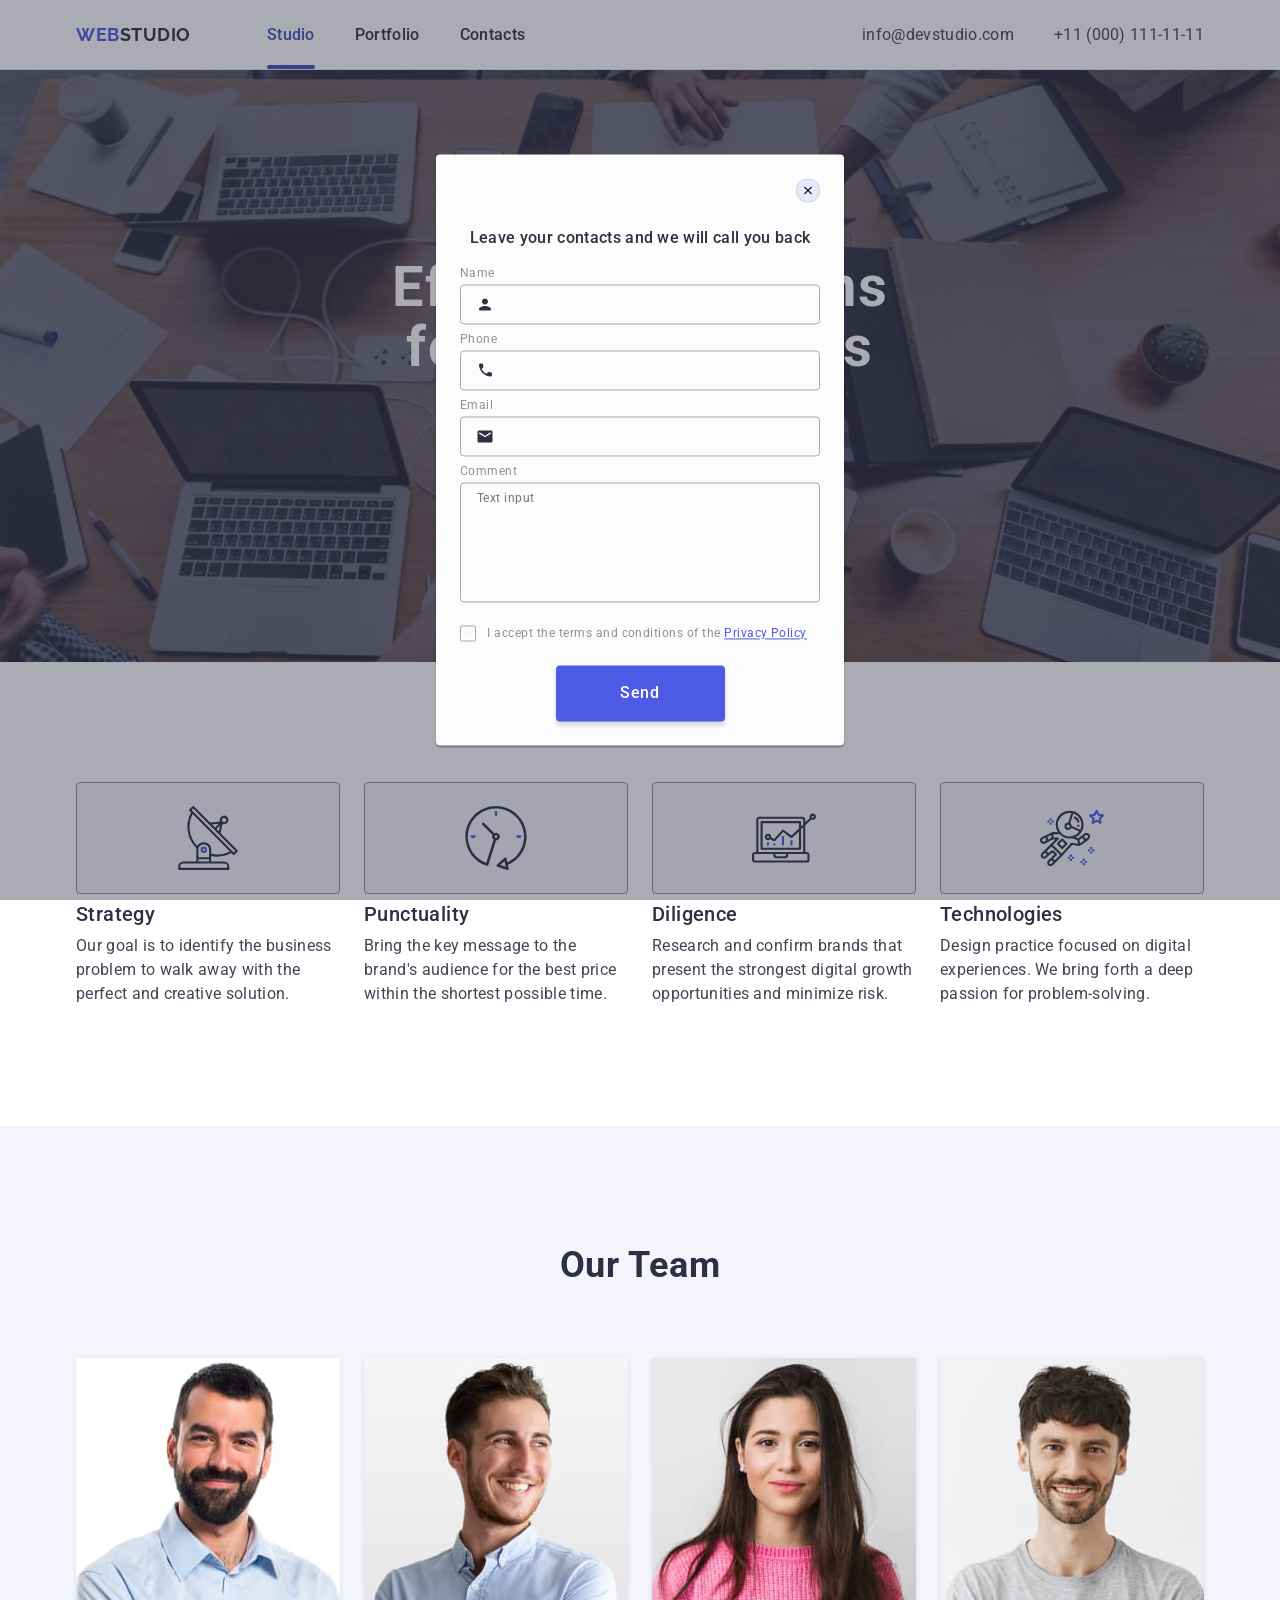
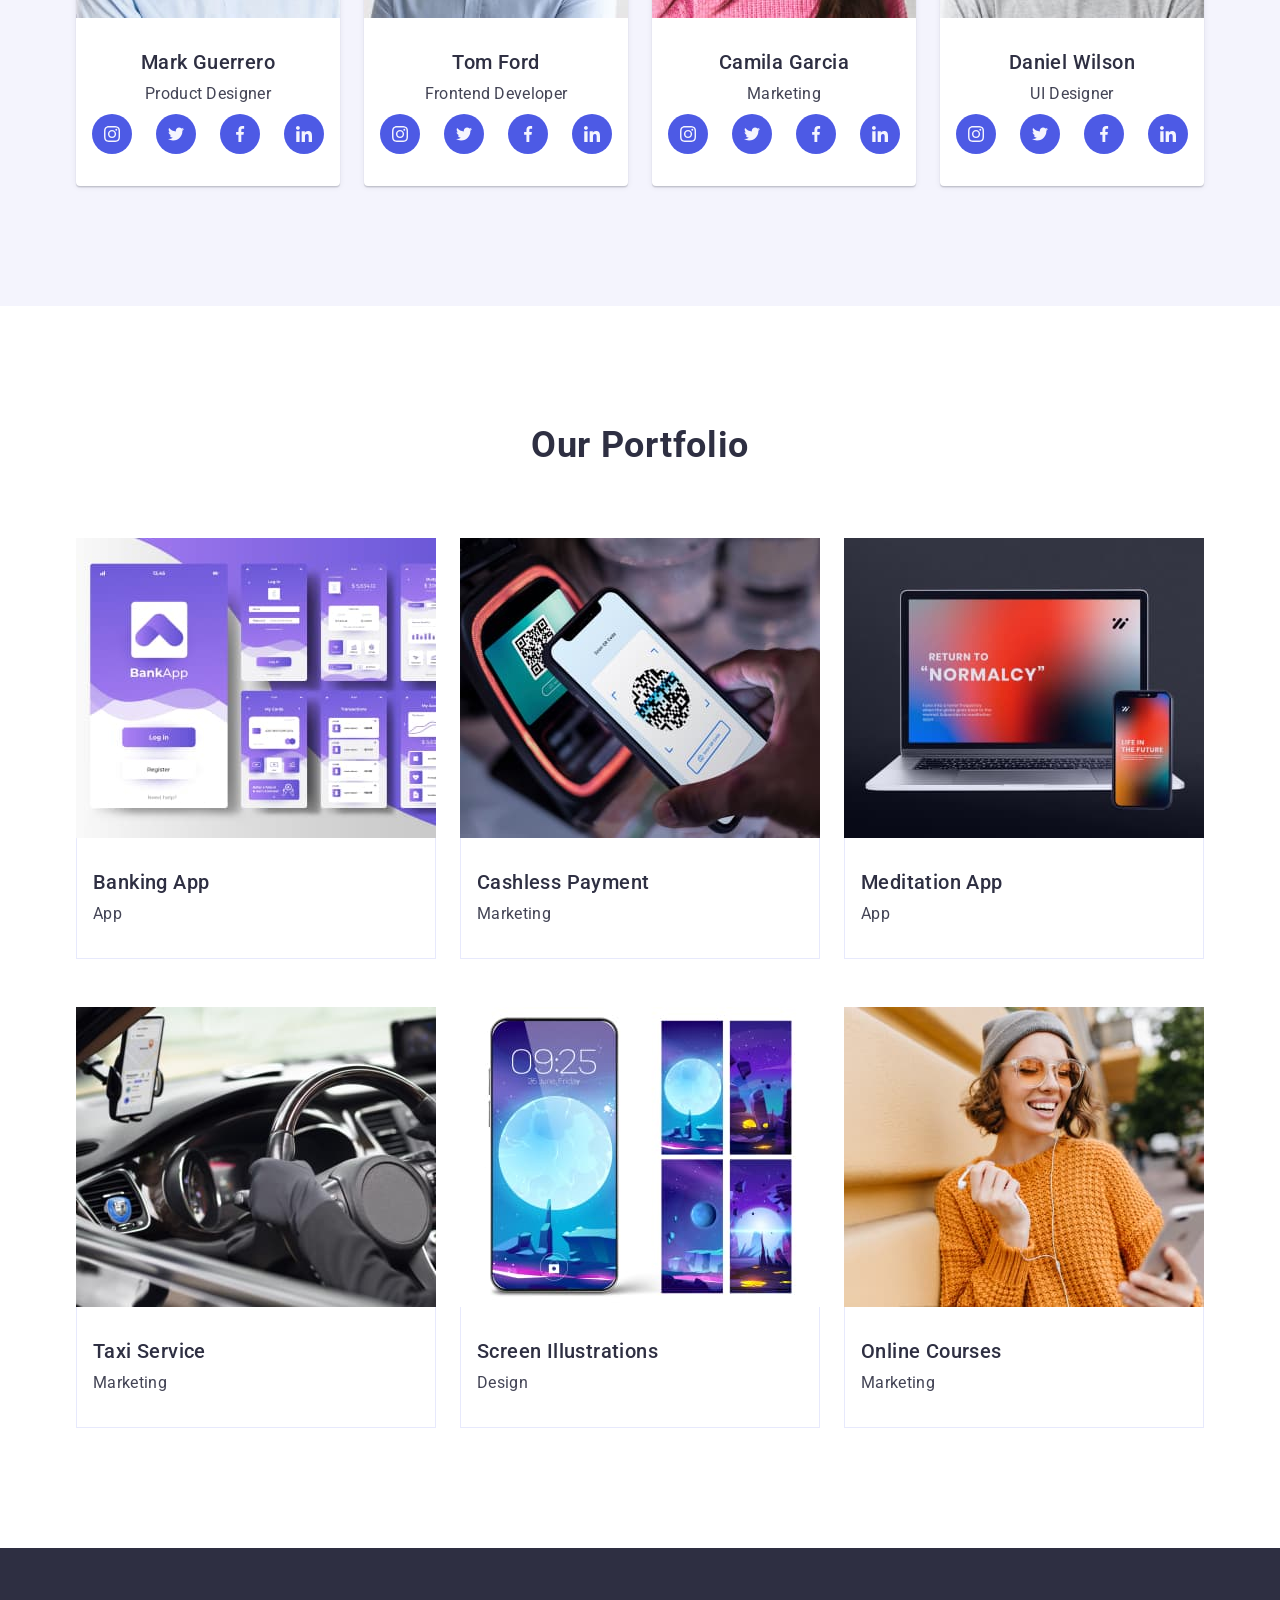
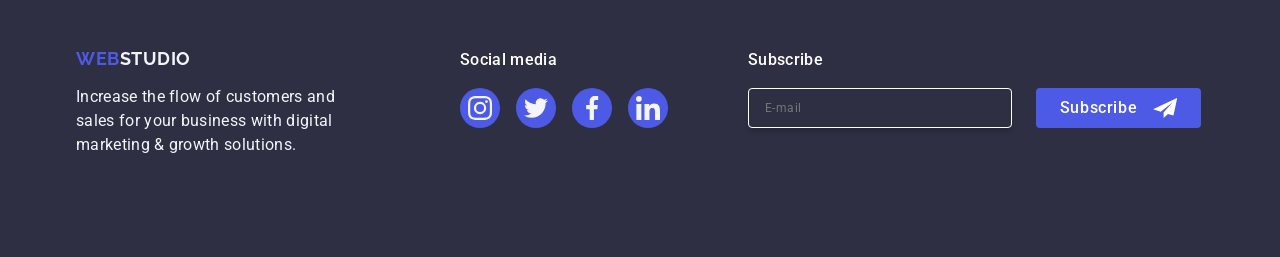
<file: index.html>
<!DOCTYPE html>
<html lang="en">

<head>
  <meta charset="UTF-8" />
  <meta name="viewport" content="width=device-width, initial-scale=1.0" />
  <title>WebStudio</title>

  <link rel="preconnect" href="https://fonts.googleapis.com" />
  <link rel="preconnect" href="https://fonts.gstatic.com" crossorigin />
  <link href="https://fonts.googleapis.com/css2?family=Raleway:wght@700&family=Roboto:wght@400;500;700&display=swap"
    rel="stylesheet" />
  <link rel="stylesheet"
    href="https://cdnjs.cloudflare.com/ajax/libs/modern-normalize/2.0.0/modern-normalize.min.css" />
  <link rel="stylesheet" href="./css/styles.css" />
</head>

<body>
  <header class="page-header">
    <!-- NAVIGATION -->
    <div class="container nav-positioning">
      <nav class="nav">
        <a href="/" class="nav-logo logo">WEB<span class="logo-studio">STUDIO</span></a>
        <ul class="nav-list">
          <li class="nav-item">
            <a class="nav-link current" href="">Studio</a>
          </li>
          <li class="nav-item"><a class="nav-link" href="">Portfolio</a></li>
          <li class="nav-item"><a class="nav-link" href="">Contacts</a></li>
        </ul>
      </nav>

      <address class="header-address">
        <ul class="auth-list">
          <li class="auth-item">
            <a class="auth-link" href="mailto:info@devstudio.com">info@devstudio.com</a>
          </li>
          <li class="auth-item">
            <a class="auth-link" href="tel:+110001111111">+11 (000) 111-11-11</a>
          </li>
        </ul>
      </address>
    </div>
  </header>

  <main>
    <!-- HERO -->

    <section class="section hero">
      <div class="container">
        <h1 class="title hero">Effective Solutions for Your Business</h1>
        <button class="hero-button button" type="button">
          Order Service
        </button>
      </div>
    </section>

    <!-- Features -->

    <section class="section features">
      <div class="container">
        <h2 class="features title visually-hidden">Features</h2>
        <ul class="features-list">
          <li class="features-item">
            <div class="features-icon">
              <svg class="icon-antenna" width="64" height="64">
                <use href="./images/icons.svg#icon-antenna-1"></use>
              </svg>
            </div>
            <h3 class="features aftertitle">Strategy</h3>
            <p class="features-text">
              Our goal is to identify the business problem to walk away with
              the perfect and creative solution.
            </p>
          </li>
          <li class="features-item">
            <div class="features-icon">
              <svg class="icon-antenna" width="64" height="64">
                <use href="./images/icons.svg#icon-clock-2"></use>
              </svg>
            </div>
            <h3 class="features aftertitle">Punctuality</h3>
            <p class="features-text">
              Bring the key message to the brand's audience for the best price
              within the shortest possible time.
            </p>
          </li>
          <li class="features-item">
            <div class="features-icon">
              <svg class="icon-antenna" width="64" height="64">
                <use href="./images/icons.svg#icon-diagram-3"></use>
              </svg>
            </div>
            <h3 class="features aftertitle">Diligence</h3>
            <p class="features-text">
              Research and confirm brands that present the strongest digital
              growth opportunities and minimize risk.
            </p>
          </li>
          <li class="features-item">
            <div class="features-icon">
              <svg class="icon-antenna" width="64" height="64">
                <use href="./images/icons.svg#icon-astronaut-4"></use>
              </svg>
            </div>
            <h3 class="features aftertitle">Technologies</h3>
            <p class="features-text">
              Design practice focused on digital experiences. We bring forth a
              deep passion for problem-solving.
            </p>
          </li>
        </ul>
      </div>
    </section>

    <!-- OUR TEAM -->

    <section class="section team">
      <div class="container">
        <h2 class="team title">Our Team</h2>
        <ul class="team-list">
          <li class="team-item">
            <img src="./images/team1.jpg" width="264" alt="Mark Guerrero" />

            <div class="team-item-text">
              <h3 class="team aftertitle">Mark Guerrero</h3>
              <p class="team-text">Product Designer</p>

              <ul class="team-social-list">
                <li class="team-social-item">
                  <a href="" class="team-social-link"><svg class="team-social-icon" width="16" height="16">
                      <use href="./images/icons.svg#icon-team-instagram-1"></use>
                    </svg></a>
                </li>
                <li class="team-social-item">
                  <a href="" class="team-social-link">
                    <svg class="team-social-icon" width="16" height="16">
                      <use href="./images/icons.svg#icon-team-twitter-2"></use>
                    </svg></a>
                </li>
                <li class="team-social-item">
                  <a href="" class="team-social-link"><svg class="team-social-icon" width="16" height="16">
                      <use href="./images/icons.svg#icon-team-facebook-3"></use>
                    </svg></a>
                </li>
                <li class="team-social-item">
                  <a href="" class="team-social-link"><svg class="team-social-icon" width="16" height="16">
                      <use href="./images/icons.svg#icon-team-linkedin-4"></use>
                    </svg></a>
                </li>
              </ul>
            </div>
          </li>
          <li class="team-item">
            <img src="./images/team2.jpg" width="264" alt="Tom Ford" />

            <div class="team-item-text">
              <h3 class="team aftertitle">Tom Ford</h3>
              <p class="team-text">Frontend Developer</p>
              <ul class="team-social-list">
                <li class="team-social-item">
                  <a href="" class="team-social-link"><svg class="team-social-icon" width="16" height="16">
                      <use href="./images/icons.svg#icon-team-instagram-1"></use>
                    </svg></a>
                </li>
                <li class="team-social-item">
                  <a href="" class="team-social-link">
                    <svg class="team-social-icon" width="16" height="16">
                      <use href="./images/icons.svg#icon-team-twitter-2"></use>
                    </svg></a>
                </li>
                <li class="team-social-item">
                  <a href="" class="team-social-link"><svg class="team-social-icon" width="16" height="16">
                      <use href="./images/icons.svg#icon-team-facebook-3"></use>
                    </svg></a>
                </li>
                <li class="team-social-item">
                  <a href="" class="team-social-link"><svg class="team-social-icon" width="16" height="16">
                      <use href="./images/icons.svg#icon-team-linkedin-4"></use>
                    </svg></a>
                </li>
              </ul>
            </div>
          </li>
          <li class="team-item">
            <img src="./images/team3.jpg" width="264" alt="Camila Garcia" />

            <div class="team-item-text">
              <h3 class="team aftertitle">Camila Garcia</h3>
              <p class="team-text">Marketing</p>
              <ul class="team-social-list">
                <li class="team-social-item">
                  <a href="" class="team-social-link"><svg class="team-social-icon" width="16" height="16">
                      <use href="./images/icons.svg#icon-team-instagram-1"></use>
                    </svg></a>
                </li>
                <li class="team-social-item">
                  <a href="" class="team-social-link">
                    <svg class="team-social-icon" width="16" height="16">
                      <use href="./images/icons.svg#icon-team-twitter-2"></use>
                    </svg></a>
                </li>
                <li class="team-social-item">
                  <a href="" class="team-social-link"><svg class="team-social-icon" width="16" height="16">
                      <use href="./images/icons.svg#icon-team-facebook-3"></use>
                    </svg></a>
                </li>
                <li class="team-social-item">
                  <a href="" class="team-social-link"><svg class="team-social-icon" width="16" height="16">
                      <use href="./images/icons.svg#icon-team-linkedin-4"></use>
                    </svg></a>
                </li>
              </ul>
            </div>
          </li>
          <li class="team-item">
            <img src="./images/team4.jpg" width="264" alt="Daniel Wilson" />
            <div class="team-item-text">
              <h3 class="team aftertitle">Daniel Wilson</h3>
              <p class="team-text">UI Designer</p>

              <ul class="team-social-list">
                <li class="team-social-item">
                  <a href="" class="team-social-link"><svg class="team-social-icon" width="16" height="16">
                      <use href="./images/icons.svg#icon-team-instagram-1"></use>
                    </svg></a>
                </li>
                <li class="team-social-item">
                  <a href="" class="team-social-link">
                    <svg class="team-social-icon" width="16" height="16">
                      <use href="./images/icons.svg#icon-team-twitter-2"></use>
                    </svg></a>
                </li>
                <li class="team-social-item">
                  <a href="" class="team-social-link"><svg class="team-social-icon" width="16" height="16">
                      <use href="./images/icons.svg#icon-team-facebook-3"></use>
                    </svg></a>
                </li>
                <li class="team-social-item">
                  <a href="" class="team-social-link"><svg class="team-social-icon" width="16" height="16">
                      <use href="./images/icons.svg#icon-team-linkedin-4"></use>
                    </svg></a>
                </li>
              </ul>
            </div>
          </li>
        </ul>
      </div>
    </section>

    <!-- PORTFOLIO -->

    <section class="section portfolio">
      <div class="container">

        <h2 class="portfolio title">Our Portfolio</h2>

        <ul class="portfolio-list">

          <li class="portfolio-item">
            <div class="portfolio-image">
              <img src="./images/portfolio-1.jpg" width="360" alt="Bank App" />
              <p class="portfolio-overlay">
                14 Stylish and User-Friendly App Design Concepts · Task
                Manager App · Calorie Tracker App · Exotic Fruit Ecommerce App
                · Cloud Storage App
              </p>
            </div>
            <div class="portfolio-item-text">
              <h3 class="portfolio aftertitle">Banking App</h3>
              <p class="portfolio-text">App</p>
            </div>
          </li>

          <li class="portfolio-item">
            <div class="portfolio-image">
              <img src="./images/portfolio-2.jpg" width="360" alt="Cashless Payment" />
              <p class="portfolio-overlay">
                14 Stylish and User-Friendly App Design Concepts · Task
                Manager App · Calorie Tracker App · Exotic Fruit Ecommerce App
                · Cloud Storage App
              </p>
            </div>
            <div class="portfolio-item-text">
              <h3 class="portfolio aftertitle">Cashless Payment</h3>
              <p class="portfolio-text">Marketing</p>
            </div>
          </li>

          <li class="portfolio-item">
            <div class="portfolio-image">
              <img src="./images/portfolio-3.jpg" width="360" alt="Meditation App" />
              <p class="portfolio-overlay">
                14 Stylish and User-Friendly App Design Concepts · Task
                Manager App · Calorie Tracker App · Exotic Fruit Ecommerce App
                · Cloud Storage App
              </p>
            </div>
            <div class="portfolio-item-text">
              <h3 class="portfolio aftertitle">Meditation App</h3>
              <p class="portfolio-text">App</p>
            </div>
          </li>

          <li class="portfolio-item">
            <div class="portfolio-image">
              <img src="./images/portfolio-4.jpg" width="360" alt="Taxi service" />
              <p class="portfolio-overlay">
                14 Stylish and User-Friendly App Design Concepts · Task
                Manager App · Calorie Tracker App · Exotic Fruit Ecommerce App
                · Cloud Storage App
              </p>
            </div>
            <div class="portfolio-item-text">
              <h3 class="portfolio aftertitle">Taxi Service</h3>
              <p class="portfolio-text">Marketing</p>
            </div>
          </li>

          <li class="portfolio-item">
            <div class="portfolio-image">
              <img src="./images/portfolio-5.jpg" width="360" alt="Screen Illustrations" />
              <p class="portfolio-overlay">
                14 Stylish and User-Friendly App Design Concepts · Task
                Manager App · Calorie Tracker App · Exotic Fruit Ecommerce App
                · Cloud Storage App
              </p>
            </div>
            <div class="portfolio-item-text">
              <h3 class="portfolio aftertitle">Screen Illustrations</h3>
              <p class="portfolio-text">Design</p>
            </div>
          </li>

          <li class="portfolio-item">
            <div class="portfolio-image">
              <img src="./images/portfolio-6.jpg" width="360" alt="Online Courses" />
              <p class="portfolio-overlay">
                14 Stylish and User-Friendly App Design Concepts · Task
                Manager App · Calorie Tracker App · Exotic Fruit Ecommerce App
                · Cloud Storage App
              </p>
            </div>
            <div class="portfolio-item-text">
              <h3 class="portfolio aftertitle">Online Courses</h3>
              <p class="portfolio-text">Marketing</p>
            </div>
          </li>
        </ul>
      </div>
    </section>
  </main>

  <!-- FOOTER -->

  <footer class="footer">
    <div class="container footer-flex">

     
        <div class="footer-first-column">
          <a href="/" class="logo-footer logo">WEB<span class="logo-studio-footer">STUDIO</span></a>
          <p class="footer-text">
            Increase the flow of customers and sales for your business with
            digital marketing & growth solutions.
          </p>
        </div>

        <div class="footer-social">
          <p class="footer-social-title">Social media</p>
          <ul class="footer-social-list">
            <li class="footer-social-item">
              <a href="" class="footer-social-link"><svg class="footer-social-icon" width="24" height="24">
                  <use href="./images/icons.svg#icon-footer-instagram-1"></use>
                </svg></a>
            </li>
            <li class="footer-social-item">
              <a href="" class="footer-social-link"><svg class="footer-social-icon" width="24" height="24">
                  <use href="./images/icons.svg#icon-footer-twitter-2"></use>
                </svg></a>
            </li>
            <li class="footer-social-item">
              <a href="" class="footer-social-link"><svg class="footer-social-icon" width="24" height="24">
                  <use href="./images/icons.svg#icon-footer-facebook-3"></use>
                </svg></a>
            </li>
            <li class="footer-social-item">
              <a href="" class="footer-social-link"><svg class="footer-social-icon" width="24" height="24">
                  <use href="./images/icons.svg#icon-footer-linkedin-4"></use>
                </svg></a>
            </li>
          </ul>
        </div>
        
        <div class=footer-form-column>
            <p class="footer-form-title">Subscribe</p>
            <form class="footer-form" name="footer-form">
              <label class="footer-label">
                <input class="footer-input" type="email" name="email" placeholder="E-mail">
              </label>
              <button class="footer-button" type="submit">
                Subscribe
                <svg class="footer-send" width="24" height="24">
                  <use href="./images/icons.svg#icon-send-footer"></use>
                </svg>
              </button>
            </form>
        </div>
      

    </div> 
  </footer>


  <div class="modal-overlay is-open">
    <div class="modal">

      <button class="button-close button" type="button">
        <svg class="button-close-icon" width="8" height="8">
          <use href="./images/icons.svg#icon-close-black-18dp"></use>
        </svg></button>

      <p class="form-title">
        Leave your contacts and we will call you back
      </p>
      <form class="form">

        <div class="form-modal-box">
          <label class="form-label" for="user-name">Name</label>
          <div class="form-modal-input">

            <input class="form-input" type="text" name="user-name" id="user-name">
            <svg class="form-input-icon" width="18" height="24">
              <use href="./images/icons.svg#icon-person-black-18dp"></use>
            </svg>
          </div>
        </div>

        <div class="form-modal-box">
          <label class="form-label" for="user-phone">Phone </label>
          <div class="form-modal-input">
            <input class="form-input" type="tel" name="user-phone" id="user-phone">
            <svg class="form-input-icon" width="18" height="24">
              <use href="./images/icons.svg#icon-phone-black-18dp"></use>
            </svg>

          </div>
        </div>
        <div class="form-modal-box">
          <label class="form-label" for="user-email">Email </label>
          <div class="form-modal-input">
            <input class="form-input" type="email" name="user-mail" id="user-email">
            <svg class="form-input-icon" width="18" height="24">
              <use href="./images/icons.svg#icon-email-black-18dp"></use>
            </svg>

          </div>
        </div>
        <div class="form-modal-box text-area">
          <label class="form-label" for="user-comment">Comment </label>
          <textarea class="form-textarea" name="user-comment" id="user-comment"
            placeholder="Text input"></textarea>
        </div>
        <div class="form-checkbox-box">
          <input class="form-input-checkbox visually-hidden" type="checkbox" name="user-privacy" value="true"
            id="user-privacy">
          <label class="form-label checkbox" for="user-privacy">
            <span class="checkbox-icon"><svg width="10" height="8">
                <use href="./images/icons.svg#icon-Vector-check"></use>
              </svg>
            </span>
            I accept the terms and conditions of the <a class="checkbox-link" href="">Privacy Policy</a>
          </label>

        </div>
        <button class="button-submit button" type="submit">Send</button>

      </form>
    </div>
  </div>

</body>

</html>
</file>
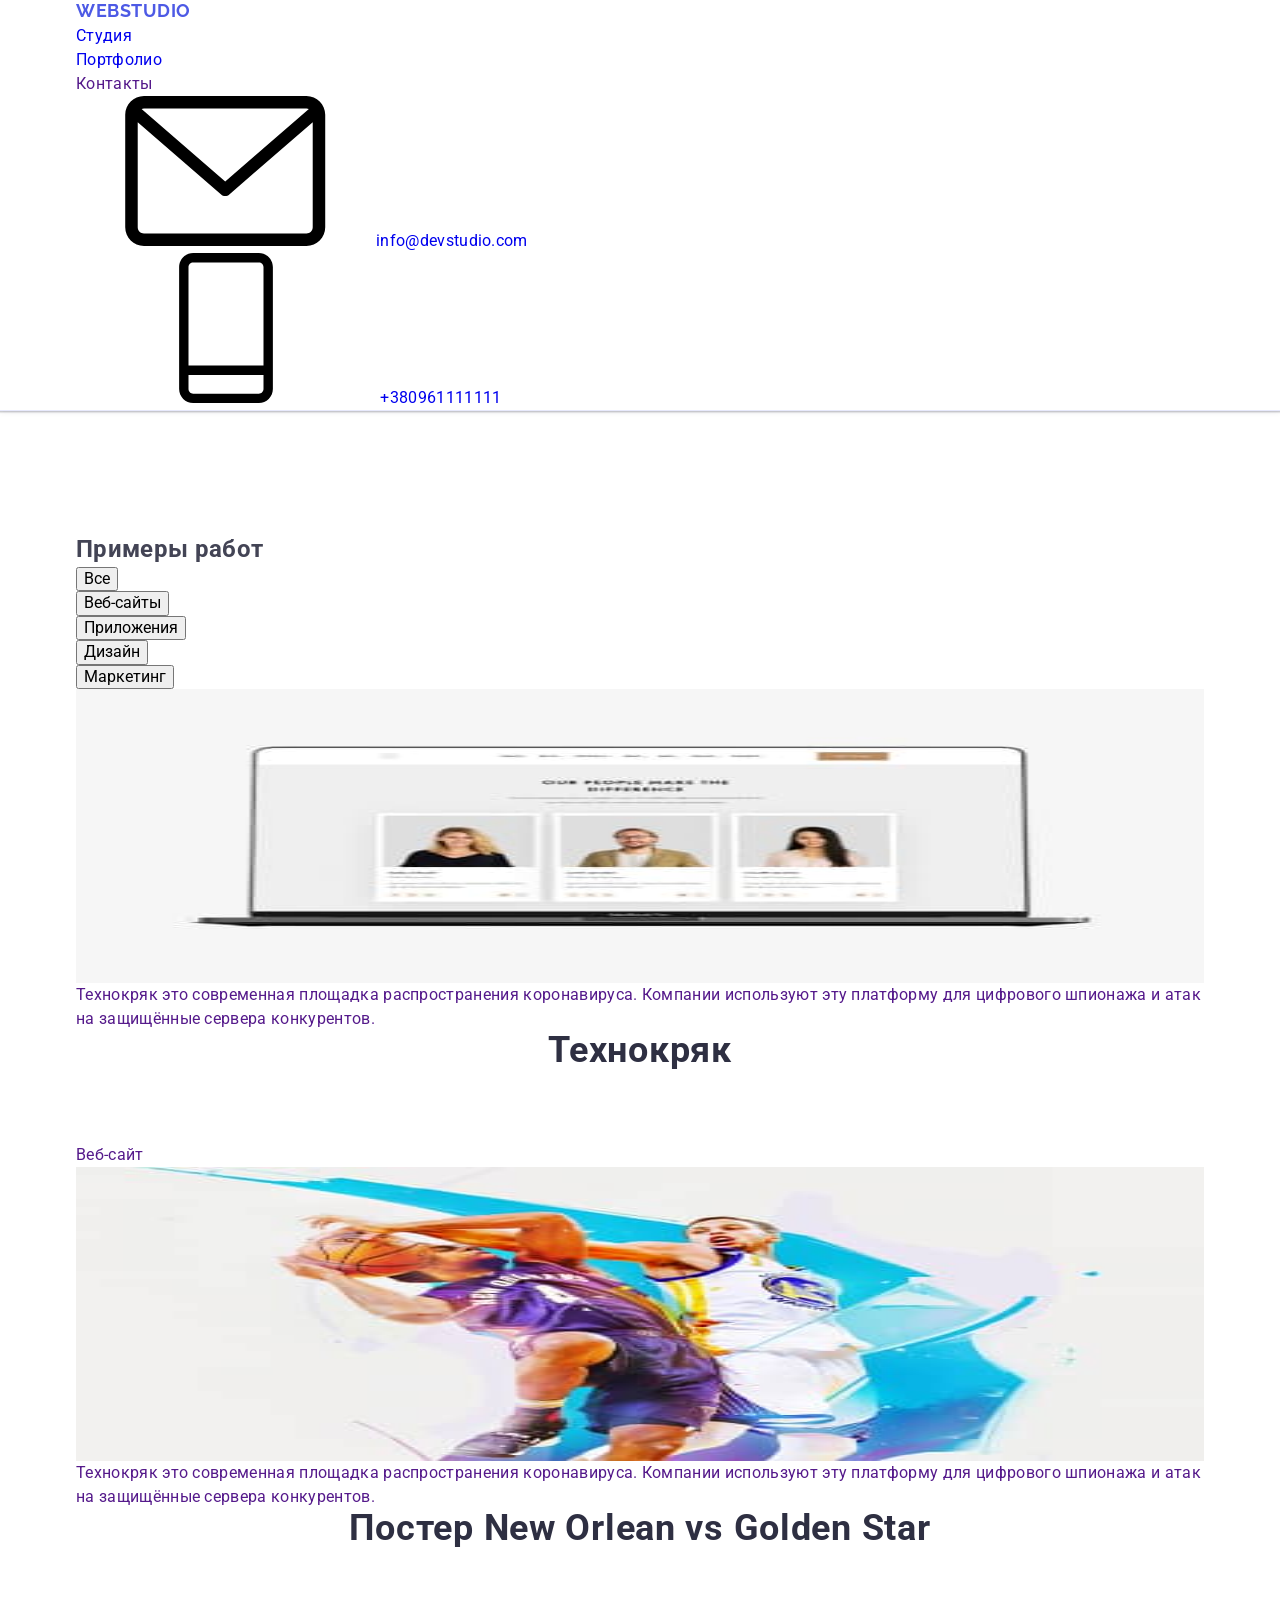
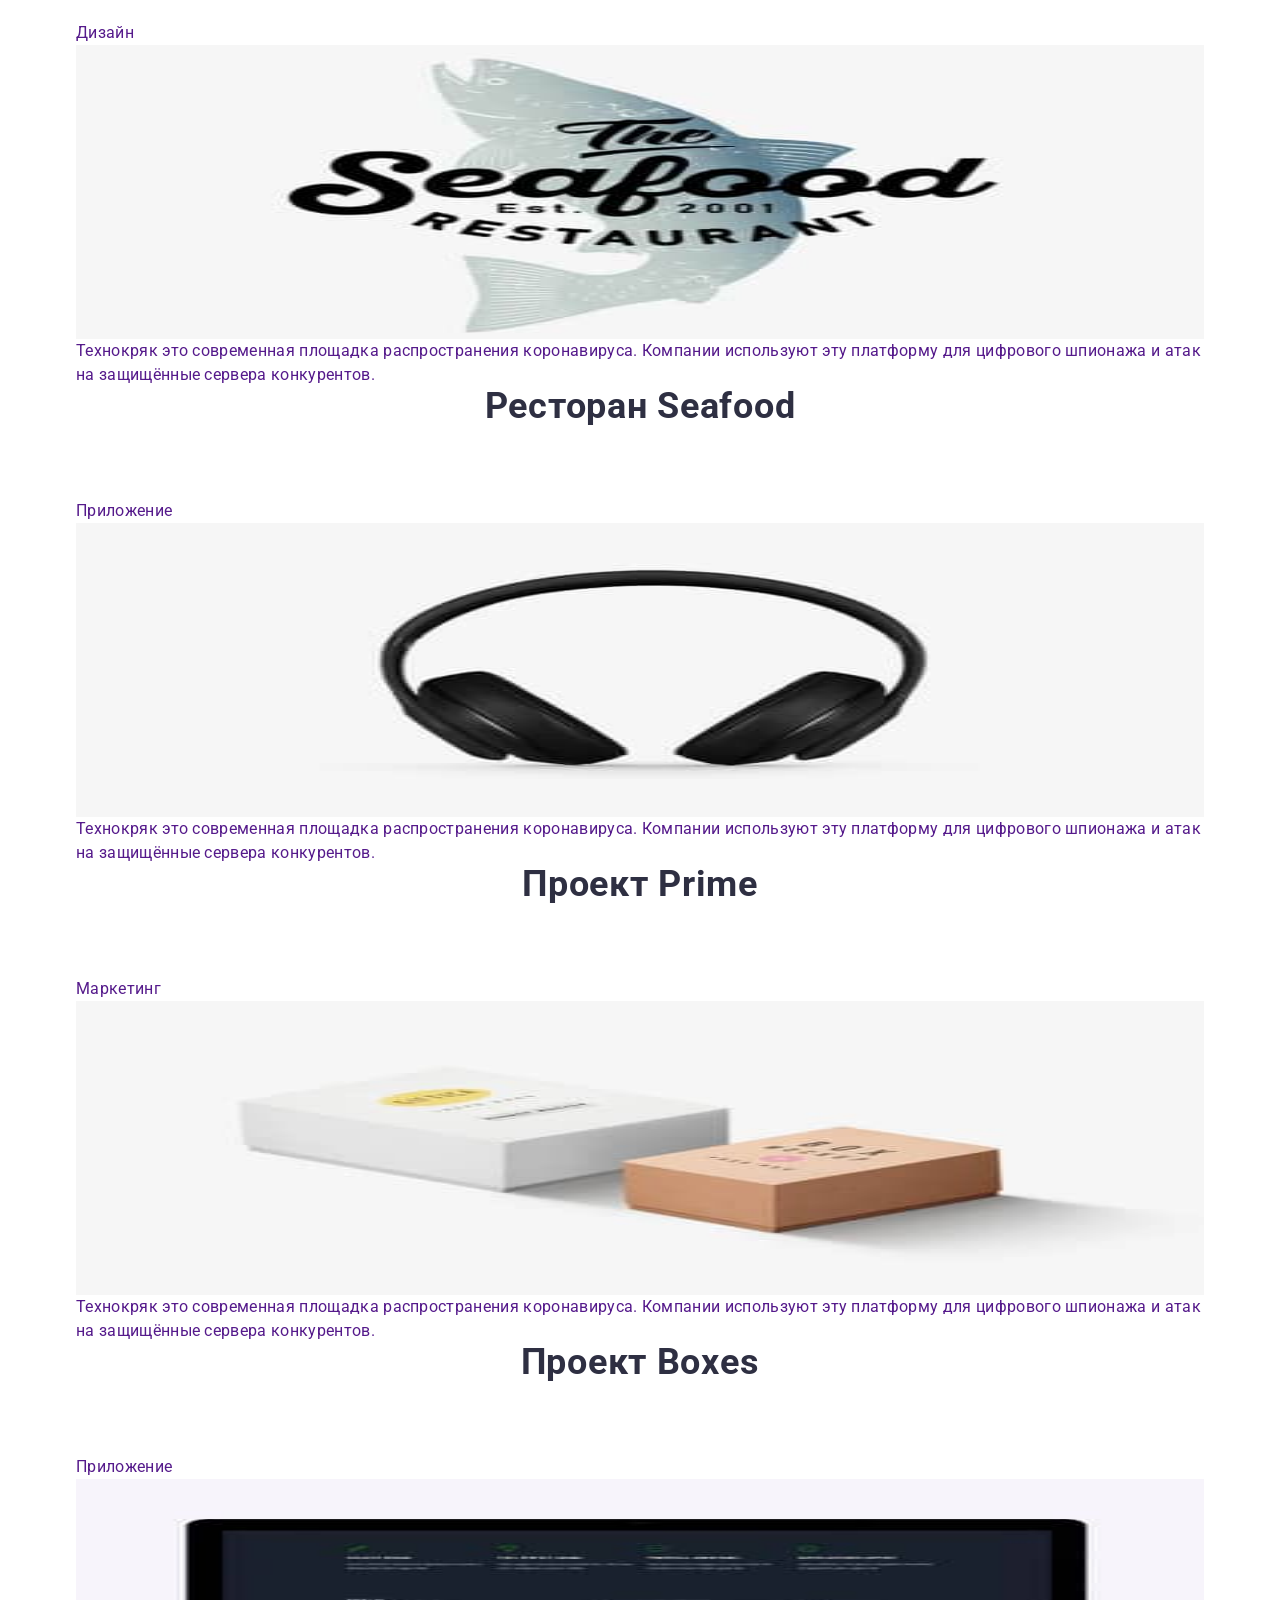
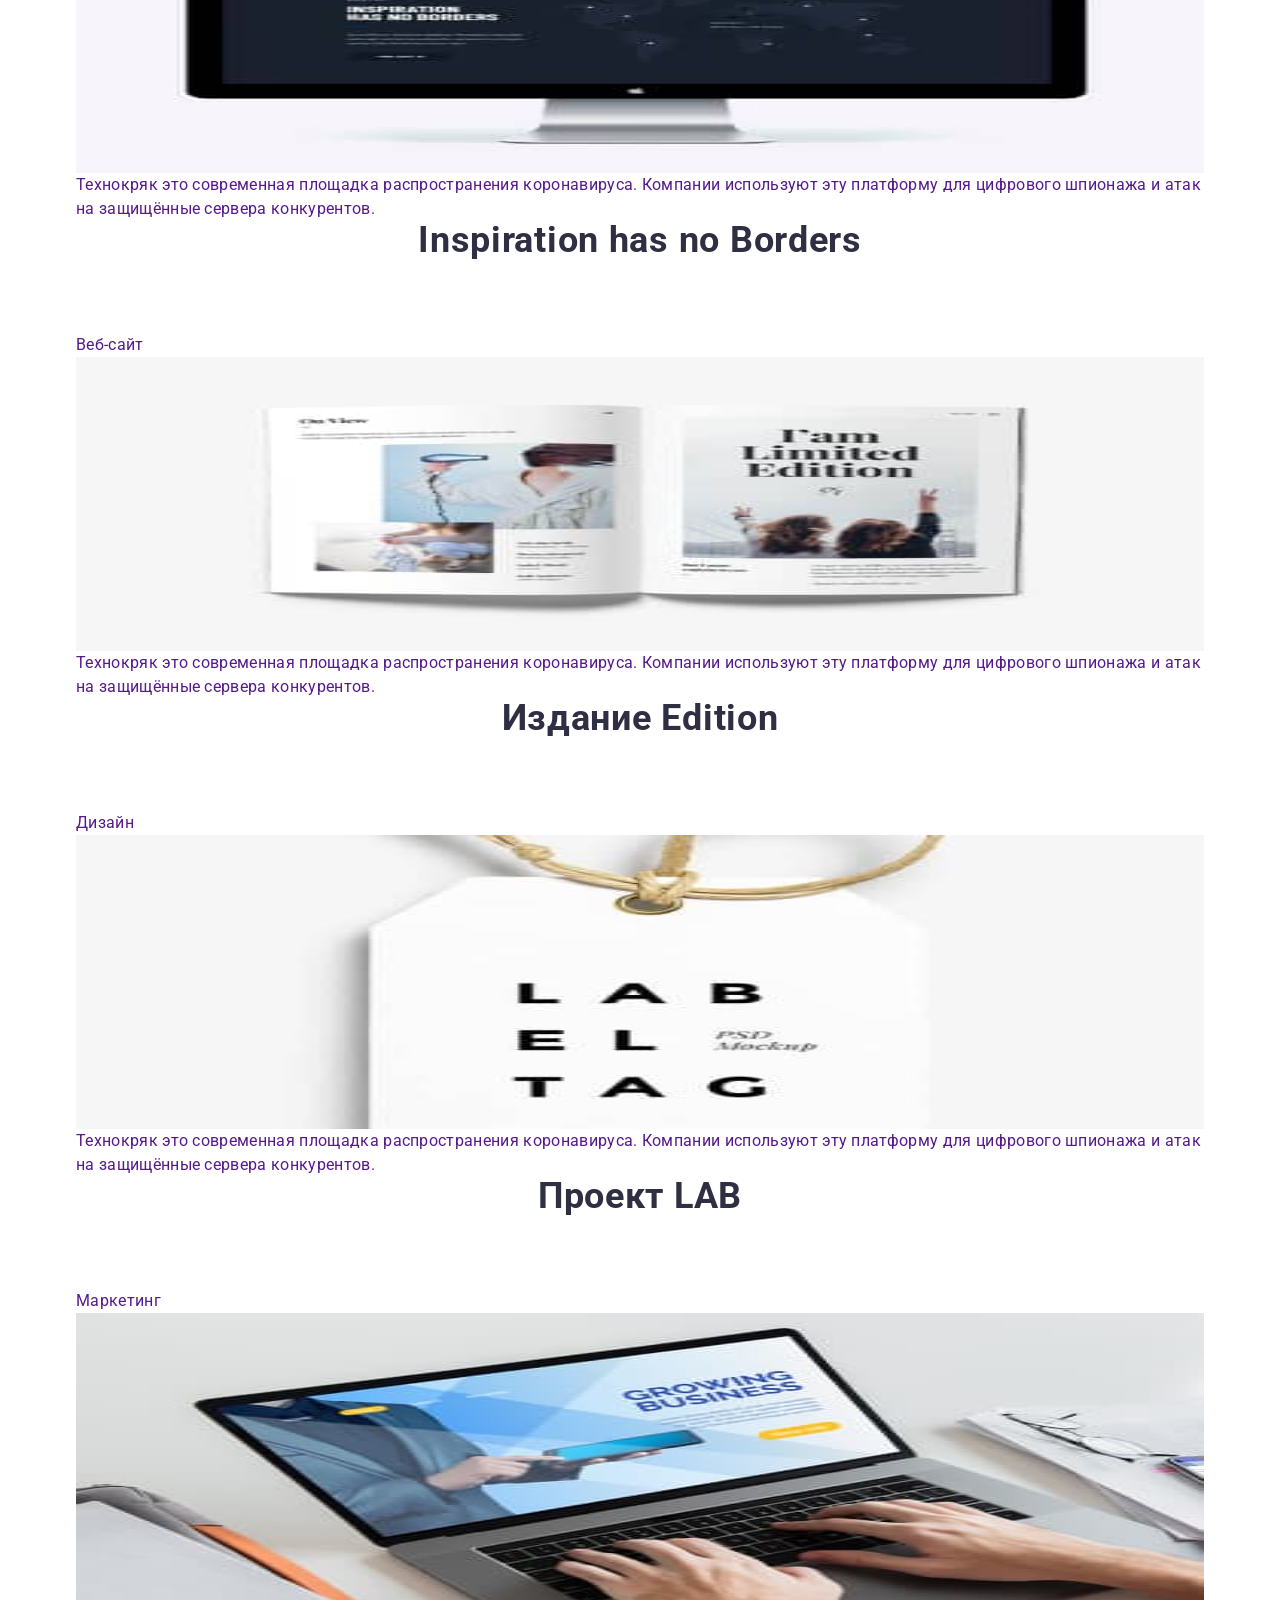
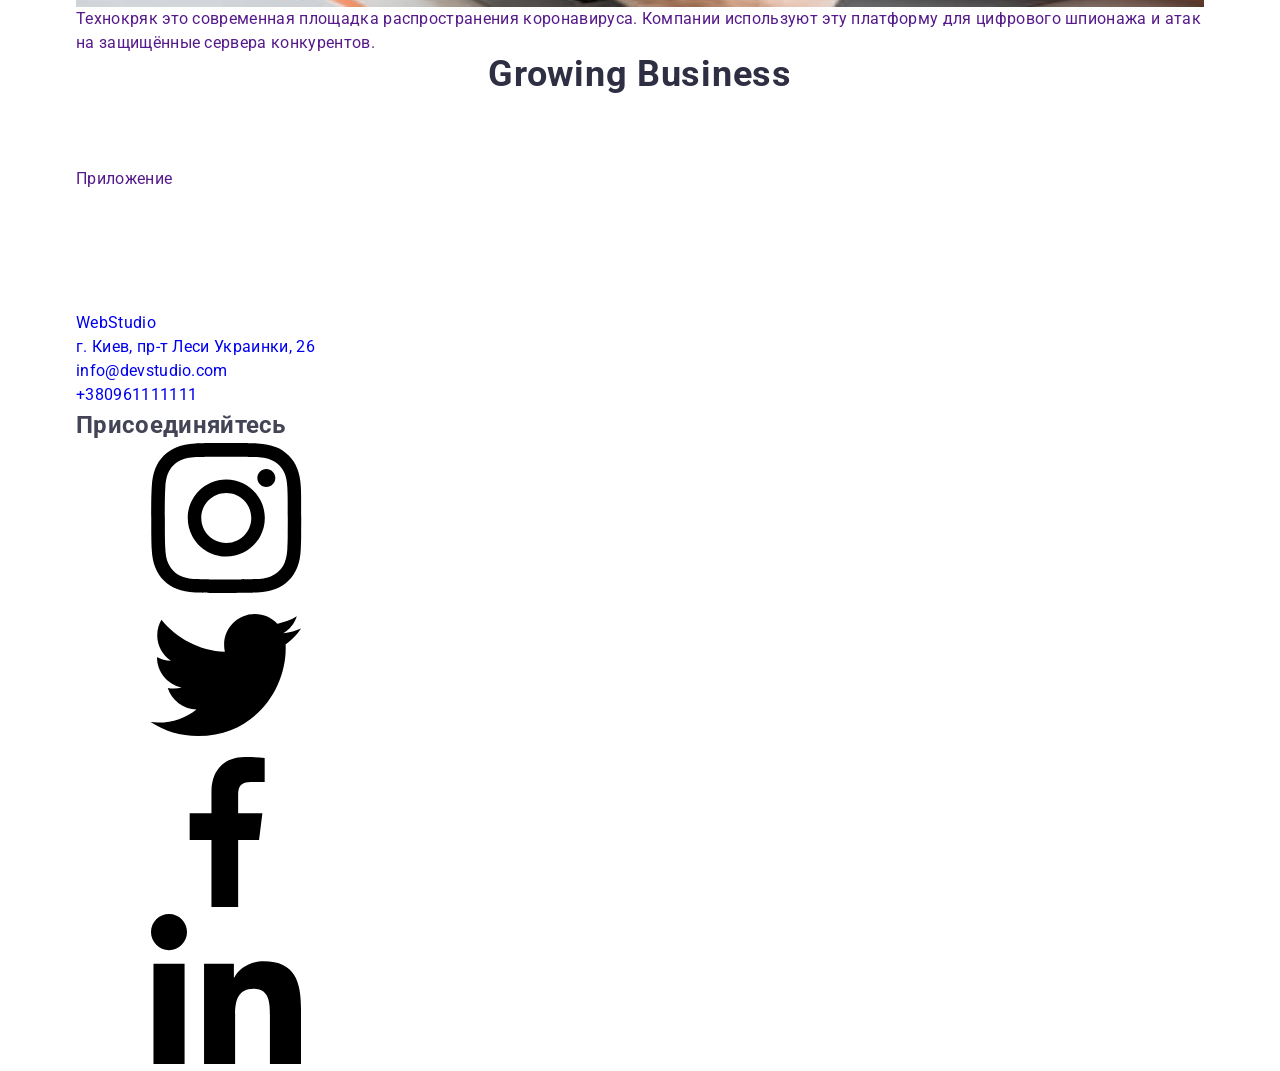
<file: portfolio.html>
<!DOCTYPE html>
<html lang="ru">

<head>
    <meta charset="UTF-8">
    <meta http-equiv="X-UA-Compatible" content="IE=edge">
    <meta name="viewport" content="width=device-width, initial-scale=1.0">
    <title>Webstudio</title>

    <link
        href="https://fonts.googleapis.com/css2?family=Raleway:wght@700&family=Roboto:wght@400;500;700;900&display=swap"
        rel="stylesheet">

    <link rel="stylesheet"
        href="https://cdnjs.cloudflare.com/ajax/libs/modern-normalize/1.1.0/modern-normalize.min.css">
    <link rel="stylesheet" href="./css/styles.css">

</head>

<body>

    <!-- Navigation header -->
    <header class="page-header">
        <div class="container">
            <div class="headerbox">
                <nav class="main-nav">

                    <a class="logo link" href="./index.html"> <span class="logoblue">Web</span>Studio</a>
                    <ul class="site-nav">

                        <li class="site-nav-item"> <a class="link" href="./index.html">Студия</a>
                        </li>

                        <li class="site-nav-item"> <a class="link current" href="./portfolio.html">Портфолио</a>
                        </li>

                        <li class="site-nav-item"> <a class="link" href="">Контакты</a></li>
                    </ul>
                </nav>

                <ul class="header-contacts">
                    <li class="header-contacts-item">
                        <a class="link" href="mailto:info@devstudio.com">
                            <svg class="iconheader email">
                                <use href="images/sprite.svg#email"></use>
                            </svg>info@devstudio.com</a>
                    </li>


                    <li class="header-contacts-item">
                        <a class="link" href="tel:+380961111111">
                            <svg class="iconheader phone">
                                <use href="images/sprite.svg#phone"></use>
                            </svg> +380961111111</a>
                    </li>
                </ul>
            </div>
        </div>
    </header>
    <main>

        <section class="section">

            <div class=" container">
                <h1 class="section-title hide">Примеры работ</h1>

                <ul class="button-list">

                    <div class="buttons">
                        <li class="button-list-item"> <button class="button-portfolio" type="button">Все</button>
                        </li>
                        <li class="button-list-item"> <button class="button-portfolio"
                                type="button">Веб&#8209;сайты</button>
                        </li>
                        <li class="button-list-item"> <button class="button-portfolio" type="button">Приложения</button>
                        </li>
                        <li class="button-list-item"> <button class="button-portfolio" type="button">Дизайн</button>
                        </li>
                        <li class="button-list-item"> <button class="button-portfolio" type="button">Маркетинг</button>
                        </li>
                    </div>
                </ul>
            </div>




            <div class=" container">
                <ul class="example-list">
                    <li class="ex-list-item">
                        <a class="portfolio-hover" href="">
                            <div class="imgthumb"><img src="./images/project1.jpg" alt="пример" width="370"
                                    height="294">
                                <div class=portfolio-card-text> Технокряк это современная площадка распространения
                                    коронавируса. Компании используют эту платформу для цифрового шпионажа и атак на
                                    защищённые сервера конкурентов.</div>
                            </div>
                            <div class="card-content">
                                <h2 class="title">Технокряк</h2>
                                <p>Веб-сайт </p>
                            </div>
                        </a>
                    </li>


                    <li class="ex-list-item">

                        <a class="portfolio-hover" href="">

                            <div class="imgthumb"><img src="./images/project2.jpg" alt="пример" width="370"
                                    height="294">
                                <div class=portfolio-card-text> Технокряк это современная площадка распространения
                                    коронавируса. Компании используют эту платформу для цифрового шпионажа и атак на
                                    защищённые сервера конкурентов.</div>
                            </div>

                            <div class="card-content">
                                <h2 class="title">Постер <span lang="en">New Orlean vs Golden Star</span>
                                </h2>
                                <p>Дизайн</p>
                            </div>
                        </a>


                    </li>

                    <li class="ex-list-item">
                        <a class="portfolio-hover" href="">
                            <div class="imgthumb"><img src="./images/project3.jpg" alt="пример" width="370"
                                    height="294">
                                <div class=portfolio-card-text> Технокряк это современная площадка распространения
                                    коронавируса. Компании используют эту платформу для цифрового шпионажа и атак на
                                    защищённые сервера конкурентов.</div>
                            </div>
                            <div class="card-content">
                                <h2 class="title">Ресторан <span lang="en">Seafood</span></h2>
                                <p>Приложение</p>
                            </div>
                        </a>
                    </li>

                    <li class="ex-list-item">
                        <a class="portfolio-hover" href="">
                            <div class="imgthumb"><img src="./images/project4.jpg" alt="пример" width="370"
                                    height="294">
                                <div class=portfolio-card-text> Технокряк это современная площадка распространения
                                    коронавируса. Компании используют эту платформу для цифрового шпионажа и атак на
                                    защищённые сервера конкурентов.</div>
                            </div>
                            <div class="card-content">
                                <h2 class="title">Проект <span lang="en">Prime</span></h2>
                                <p>Маркетинг</p>
                            </div>
                        </a>
                    </li>

                    <li class="ex-list-item">
                        <a class="portfolio-hover" href="">
                            <div class="imgthumb"><img src="./images/project5.jpg" alt="пример" width="370"
                                    height="294">
                                <div class=portfolio-card-text> Технокряк это современная площадка распространения
                                    коронавируса. Компании используют эту платформу для цифрового шпионажа и атак на
                                    защищённые сервера конкурентов.</div>
                            </div>
                            <div class="card-content">
                                <h2 class="title">Проект <span lang="en">Boxes</span></h2>
                                <p>Приложение</p>
                            </div>
                        </a>
                    </li>

                    <li class="ex-list-item">
                        <a class="portfolio-hover" href="">
                            <div class="imgthumb"><img src="./images/project6.jpg" alt="пример" width="370"
                                    height="294">
                                <div class=portfolio-card-text> Технокряк это современная площадка распространения
                                    коронавируса. Компании используют эту платформу для цифрового шпионажа и атак на
                                    защищённые сервера конкурентов.</div>
                            </div>
                            <div class="card-content">
                                <h2 class="title" lang="en">Inspiration has no Borders</h2>
                                <p>Веб-сайт</p>
                            </div>
                        </a>
                    </li>

                    <li class="ex-list-item">
                        <a class="portfolio-hover" href="">
                            <div class="imgthumb">
                                <img src="./images/project7.jpg" alt="пример" width="370" height="294">
                                <div class=portfolio-card-text> Технокряк это современная площадка распространения
                                    коронавируса. Компании используют эту платформу для цифрового шпионажа и атак на
                                    защищённые сервера конкурентов.</div>
                            </div>
                            <div class="card-content">
                                <h2 class="title">Издание <span lang="en">Edition</span></h2>
                                <p>Дизайн</p>
                            </div>
                        </a>
                    </li>

                    <li class="ex-list-item">
                        <a class="portfolio-hover" href="">

                            <div class="imgthumb">
                                <img src="./images/project8.jpg" alt="пример" width="370" height="294">

                                <div class=portfolio-card-text> Технокряк это современная площадка распространения
                                    коронавируса. Компании используют эту платформу для цифрового шпионажа и атак на
                                    защищённые сервера конкурентов.</div>
                            </div>

                            <div class="card-content">
                                <h2 class="title">Проект <span lang="en">LAB</span></h2>
                                <p>Маркетинг</p>
                            </div>
                        </a>
                    </li>

                    <li class="ex-list-item">
                        <a class="portfolio-hover" href="">
                            <div class="imgthumb">
                                <img src="./images/project9.jpg" alt="пример" width="370" height="294">
                                <div class=portfolio-card-text> Технокряк это современная площадка распространения
                                    коронавируса. Компании используют эту платформу для цифрового шпионажа и атак на
                                    защищённые сервера конкурентов.</div>
                            </div>
                            <div class="card-content">
                                <h2 class="title" lang="en">Growing Business</h2>
                                <p>Приложение</p>
                            </div>
                        </a>
                    </li>
                </ul>
            </div>
        </section>




    </main>

    <!-- Футер -->
    <footer class="section-footer">

        <div class="container">


            <div class="footer-all">
                <div class="footer-contacts">
                    <a class="logowhite" href="./index.html"> <span class="logoblue">Web</span>Studio</a>
                    <address class="address">
                        <a class="link-address"
                            href="https://www.google.com/maps/place/%D0%B1%D1%83%D0%BB.+%D0%9B%D0%B5%D1%81%D0%B8+%D0%A3%D0%BA%D1%80%D0%B0%D0%B8%D0%BD%D0%BA%D0%B8,+26,+%D0%9A%D0%B8%D0%B5%D0%B2,+02000/@50.4265807,30.5361971,17z/data=!3m1!4b1!4m5!3m4!1s0x40d4cf0e033ecbe9:0x57a4dffefec77da0!8m2!3d50.4265807!4d30.5383858"
                            target="_blank" rel="noopener noreferrer nofollow"> г. Киев, пр-т Леси Украинки, 26</a>


                        <ul class="address-cont">
                            <li> <a class="link-mail" href="Mailto:info@devstudio.com">info@devstudio.com</a></li>
                            <li> <a class="link-call" href="tel:+380961111111">+380961111111</a></li>
                        </ul>
                    </address>
                </div>

                <div class="footer-social">
                    <h2 class="footer-heading">Присоединяйтесь</h2>

                    <ul class="footer-list-item-social">
                        <li class="footer-item-social">
                            <a class="link-social" href="instagram.com">
                                <svg class="icon-social instagram">
                                    <use href="images/sprite.svg#instagram"></use>
                                </svg></a>
                        </li>

                        <li class="footer-item-social">
                            <a class="link-social" href="twitter.com">
                                <svg class="icon-social twitter">
                                    <use href="images/sprite.svg#twitter"></use>
                                </svg>
                            </a>
                        </li>

                        <li class="footer-item-social">
                            <a class="link-social" href="facebook.com">
                                <svg class="icon-social facebook">
                                    <use href="images/sprite.svg#facebook"></use>
                                </svg>
                            </a>
                        </li>

                        <li class="footer-item-social">
                            <a class="link-social" href="linkedin.com">
                                <svg class="icon-social linkedin">
                                    <use href="images/sprite.svg#linkedin"></use>
                                </svg>
                            </a>
                        </li>
                    </ul>
                </div>
            </div>
        </div>


    </footer>
</body>

</html>
</file>
<file: css/styles.css>
:root {
  --logo-iris: #4d5ae5;
  --button-iris: #4d5ae5;
  --team-social-link-color: #4d5ae5;
  --header-hover-color: #404bbf;
  --logo-studio-header: #2e2f42;
  --nav-link-color: #2e2f42;
  --hero-bgc: #2e2f42;
  --footer-bgc: #2e2f42;
  --aftertitle-color: #2e2f42;
  --title-color: #2e2f42;
  --green: #31d0aa;
  --txt-general-color: #434455;
  --auth-link-color: #434455;
  --light-slate: #8e8f99;
  --header-underline: #e7e9fc;
  --logo-studio-footer: #f4f4fd;
  --features-icon-bgc: #f4f4fd;
  --team-bgc: #f4f4fd;
  --team-social-fill: #f4f4fd;
  --navy-blue-modal: rgba(46, 47, 66, 0.4);
  --grey: rgba(46, 47, 66, 0.7);
  --white-bgc: #ffffff;
  --hero-txt-color: #ffffff;
  --btn-hero-noeffect-text: #ffffff;
  --team-card-bgc: #ffffff;
  --footer-title-txt: #ffffff;
  --dairy: #fcfcfc;
}

/* general styles */

body {
  background-color: var(--white-bgc);

  font-family: "Roboto", sans-serif;
  font-size: 16px;
  line-height: 1.5;
  letter-spacing: 0.02em;
  font-weight: 400;

  color: var(--txt-general-color);
}

h1,
h2,
h3,
h4,
h5,
h6,
p {
  margin-top: 0;
  margin-bottom: 0;
}

ul {
  list-style-type: none;
  padding: 0;
  margin: 0;
}

a {
  text-decoration: none;
}

address {
  font-style: inherit;
}

.button {
  cursor: pointer;
  border-style: none;
  border-color: none;
}

.aftertitle {
  font-weight: 500;
  font-size: 20px;
  line-height: 1.2;
  letter-spacing: 0.02em;
  color: var(--aftertitle-color);
}

.title {
  font-weight: 700;
  font-size: 36px;
  line-height: 1.11;
  letter-spacing: 0.02em;
  text-align: center;
  color: var(--title-color);

  margin-bottom: 72px;
}

.visually-hidden {
  position: absolute;
  width: 1px;
  height: 1px;
  margin: -1px;
  border: 0;
  padding: 0;
  white-space: nowrap;
  clip-path: inset(100%);
  clip: rect(0 0 0 0);
  overflow: hidden;
}

.section {
  padding: 120px 0 120px 0;
}

img {
  display: block;
  width: 100%;
}

.container {
  width: 1158px;
  padding: 0 15px;
  margin: 0 auto;
}

/* logo styles header */

.logo {
  font-family: "Raleway", sans-serif;
  font-weight: 700;
  font-size: 18px;
  line-height: 1.17;
  letter-spacing: 0.03em;
  text-transform: uppercase;

  color: var(--logo-iris);
}

.nav-logo {
  padding-top: 24px;
  padding-bottom: 24px;
  margin-right: 76px;
}

.logo-studio {
  color: var(--logo-studio-header);
}

/* navigation styles */

.page-header {
  border-bottom: 1px solid var(--header-underline);
  box-shadow: 0px 2px 1px rgba(46, 47, 66, 0.08),
    0px 1px 1px rgba(46, 47, 66, 0.16), 0px 1px 6px rgba(46, 47, 66, 0.08);
}

.nav-link {
  font-weight: 500;
  color: var(--nav-link-color);

  padding-top: 24px;
  padding-bottom: 24px;

  position: relative;

  transition: color 250ms cubic-bezier(0.4, 0, 0.2, 1);
}

.nav-link.current::after {
  content: "";
  display: block;
  position: absolute;
  bottom: -1px;

  border-radius: 2px;
  width: 100%;
  height: 4px;

  background-color: var(--header-hover-color);
}

.nav-link.current {
  color: var(--header-hover-color);
  transition: color 250ms cubic-bezier(0.4, 0, 0.2, 1);
}

.auth-link {
  padding-top: 24px;
  padding-bottom: 24px;

  color: var(--auth-link-color);

  transition: color 250ms cubic-bezier(0.4, 0, 0.2, 1);
}

.nav-link:hover,
.nav-link:focus,
.auth-link:hover,
.auth-link:focus {
  color: var(--header-hover-color);
}

/* header positioning */

.nav-positioning,
.nav {
  display: flex;
  flex-wrap: wrap;
  align-items: center;
}

.nav-list {
  display: flex;
}

.nav-item {
  margin-right: 40px;
}

.nav-item:last-child {
  margin-right: 0;
}

.header-address {
  margin-left: auto;
}

.auth-list {
  display: flex;
}

.auth-item {
  margin-right: 40px;
}

.auth-item:last-child {
  margin-right: 0;
}

/* section hero */

.section.hero {
  max-width: 1440px;
  background-color: var(--hero-bgc);
  background-image: linear-gradient(rgba(46, 47, 66, 0.7),
      rgba(46, 47, 66, 0.7)),
    url(../images/hero-img.jpeg);
  padding: 188px 0;

  margin-left: auto;
  margin-right: auto;

  background-repeat: no-repeat;
  background-position: center;
  background-size: cover;
}

.title.hero {
  font-weight: 700;
  font-size: 56px;
  line-height: 1.07;
  letter-spacing: 0.02em;
  color: var(--hero-txt-color);
  text-align: center;

  margin-bottom: 40px;
  max-width: 496px;

  display: block;
  margin-right: auto;
  margin-left: auto;
}

/* hero button */

.hero-button {
  border-radius: 4px;
  padding: 16px 32px;

  font-weight: 500;
  font-size: 16px;
  line-height: 1.5;
  letter-spacing: 0.04em;
  color: var(--btn-hero-noeffect-text);

  box-shadow: 0 4px 4px 0 rgba(0, 0, 0, 0.15);
  background-color: var(--button-iris);

  display: block;
  height: 56px;
  min-width: 169px;
  border-style: none;
  border-color: none;
  cursor: pointer;

  margin: 0 auto;

  transition: background-color 250ms cubic-bezier(0.4, 0, 0.2, 1);
}

/* section features */

.features-list {
  display: flex;
  gap: 24px;
}

.features-item {
  width: 264px;
}

.features.aftertitle {
  margin-bottom: 8px;
}

/* features images adding */

.features-icon {
  display: flex;
  width: 264px;
  height: 112px;

  justify-content: center;
  align-items: center;

  border: 1px solid #8e8f99;
  border-radius: 4px;
  background-color: var(--features-icon-bgc);

  margin-bottom: 8px;
}

.icon-antenna {
  display: block;
}

/* section our team */

.section.team {
  background-color: var(--team-bgc);
}

.team.aftertitle {
  margin-bottom: 8px;
}

.team-list {
  display: flex;
  row-gap: 0;
  gap: 24px;
}

.team-item {
  background-color: var(--team-card-bgc);
  border-radius: 0 0 4px 4px;
  /* width: 264px; */
  flex-basis: calc((100% - 72px) / 4);

  box-shadow: 0 2px 1px 0 rgba(46, 47, 66, 0.08),
    0 1px 1px 0 rgba(46, 47, 66, 0.16), 0 1px 6px 0 rgba(46, 47, 66, 0.08);
}

.team-text {
  margin-bottom: 8px;
}

.team-item-text {
  padding: 32px 0;
  text-align: center;
}

.team-social-list {
  display: flex;
  justify-content: center;
  gap: 24px;
}

.team-social-link {
  display: flex;
  width: 40px;
  height: 40px;
  background-color: var(--team-social-link-color);
  border-radius: 50%;

  justify-content: center;
  align-items: center;

  transition: background-color 250ms cubic-bezier(0.4, 0, 0.2, 1);
}

.team-social-link:hover,
.team-social-link:focus {
  background-color: #404bbf;
}

.team-social-icon {
  width: 16px;
  height: 16px;
  fill: var(--team-social-fill);
  background-repeat: no-repeat;

  justify-content: center;
  align-items: center;
}

/* section portfolio */

.portfolio-list {
  display: flex;
  flex-wrap: wrap;

  row-gap: 48px;
  column-gap: 24px;
}

.portfolio-item {
  width: calc((100% - 48px) / 3);
  cursor: pointer;

  transition: box-shadow 250ms cubic-bezier(0.4, 0, 0.2, 1);
}

.portfolio-text {
  color: var(--txt-general-color);
}

.portfolio.aftertitle {
  margin-bottom: 8px;
}

.portfolio-item-text {
  border: 1px solid #e7e9fc;
  border-top: none;
  padding: 32px 16px;
}

/* portfolio overlay */

.portfolio-image {
  display: block;
  position: relative;
  overflow: hidden;
}

.portfolio-overlay {
  position: absolute;
  top: 0;
  left: 0;

  width: 360px;
  height: 300px;

  transform: translatey(100%);
  transition: transform 250ms cubic-bezier(0.4, 0, 0.2, 1);

  background: #4d5ae5;

  color: #f4f4fd;
  padding: 40px 32px;
}

.portfolio-item:hover .portfolio-overlay {
  transform: translatey(0);
}

.portfolio-item:hover,
.portfolio-item:focus {
  box-shadow: 0 2px 1px 0 rgba(46, 47, 66, 0.08),
    0 1px 1px 0 rgba(46, 47, 66, 0.16), 0 1px 6px 0 rgba(46, 47, 66, 0.08);
}

/* footer */

.footer {
  background-color: var(--footer-bgc);
  padding-top: 100px;
  padding-bottom: 100px;
}

.logo-footer {
  display: inline-block;
  margin-bottom: 16px;
}

.logo-studio-footer {
  color: var(--logo-studio-footer);
}

.footer-text {
  width: 264px;
  color: var(--logo-studio-footer);
}

.footer-social-title {
  font-weight: 500;
  color: var(--footer-title-txt);
}

/* positioning footer */

.footer-flex {
  display: flex;
  align-items: baseline;
}

.footer-first-column {
  margin-right: 120px;
}

.footer-social-title {
  margin-bottom: 16px;
  font-weight: 500;
  font-size: 16px;
  line-height: 1.5;
  letter-spacing: 0.02em;
  color: #ffffff;
}

.footer-social-list {
  display: flex;
  justify-content: center;
  gap: 16px;
}

.footer-social-item {
  display: block;
  width: 40px;
  height: 40px;

  display: flex;
}

.footer-social-link {
  width: 100%;
  height: 100%;
  background-color: var(--team-social-link-color);
  border-radius: 50%;

  display: flex;

  justify-content: center;
  align-items: center;

  transition: background-color 250ms cubic-bezier(0.4, 0, 0.2, 1);
}

.footer-social-link:hover,
.footer-social-link:focus {
  background-color: #31d0aa;
}

.footer-social-icon {
  fill: var(--logo-studio-footer);
  background-repeat: no-repeat;

  justify-content: center;
  align-items: center;
}

.footer-form-column{
  margin-left: 80px;
}
.footer-form-title{
  margin-bottom: 16px;
  font-weight: 500;
  font-size: 16px;
  line-height: 1.5;
  letter-spacing: 0.02em;
  color: #fff;
}

.footer-form{
  display: flex;
gap: 24px;
  align-items: end;
}

.footer-input{
    padding-left: 16px;
    border: 1px solid #fff;
    border-radius: 4px;
    width: 264px;
    height: 40px;
    background-color: transparent;
    font-weight: 400;
    font-size: 12px;
    line-height: 2;
    letter-spacing: 0.04em;
    color: #ffffff;
    box-shadow: 0px 4px 4px rgba(0, 0, 0, 0.15);
}

.footer-button{
  min-width: 165px;
  height: 40px;
  display: flex;
  justify-content: center;
  align-items: center;
  font-family: inherit;
  font-size: 16px;
  font-weight: 500;
  line-height: 1.5;
  letter-spacing: 0.04em;
  color: #fff;
  cursor: pointer;
  background-color: #4d5ae5;
  border: none;
  border-radius: 4px;
}

.footer-send{
  fill: #fff;
    margin-left: 16px;
}


/* modal */

.modal-overlay {
  background-color: rgba(46, 47, 66, 0.4);
  position: fixed;
  top: 0;
  left: 0;
  width: 100%;
  height: 100%;
  z-index: 999;
  display: flex;
  justify-content: center;
  align-items: center;

  opacity: 0;
  pointer-events: none;
  transition: opacity 250ms cubic-bezier(0.4, 0, 0.2, 1), visibility 250ms cubic-bezier(0.4, 0, 0.2, 1); 
}

.modal-overlay.is-open {
  opacity: 1;
  pointer-events: auto;
}

.modal {
  background-color: #fcfcfc;
  border-radius: 4px;
  padding: 24px;
  box-shadow: 0 1px 1px 0 rgba(0, 0, 0, 0.14), 0 1px 3px 0 rgba(0, 0, 0, 0.12),
    0 2px 1px 0 rgba(0, 0, 0, 0.2);
  width: 408px;
  min-height: 584px;
  overflow-y: auto;
  display: flex;
  flex-direction: column;

  position: absolute;
  top: 50%;
  left: 50%;
  transform: translate(-50%, -50%);

  transition: transform 250ms cubic-bezier(0.4, 0, 0.2, 1);
  padding: 72px 24px 24px 24px;
}

.button-close {
  display: flex; 
  position: absolute;
  top: 24px;
  right: 24px;
  width: 24px;
  height: 24px;
  border-radius: 50%;
  align-self: flex-end;

  align-items: center;
  justify-content: center;
  background-color: #e7e9fc;
  border: 1px solid rgba(0, 0, 0, 0.1);
  padding: 0;
  cursor: pointer;
  transition: background-color 250ms cubic-bezier(0.4, 0, 0.2, 1), border 250ms cubic-bezier(0.4, 0, 0.2, 1);
}

.button-close:hover,
.button-close:focus {
  background-color: #404bbf;
  border: none;
  fill: #ffffff;
}

.button-close-icon {
  transition: fill 250ms cubic-bezier(0.4, 0, 0.2, 1);
}


.form-title {

  font-weight: 500;
  font-size: 16px;
  line-height: 1.5;
  letter-spacing: 0.02em;
  text-align: center;
  color: #2e2f42;
  margin-bottom: 16px;
}

.form-modal-box {
  margin-bottom: 8px;
}

.form-label {
  font-size: 12px;
  line-height: 1.17;
  letter-spacing: 0.04em;
  color: #8e8f99;
  display: block;
  margin-bottom: 4px;
}

.form-modal-input {
  position: relative;
}


input{
  font-family: inherit;
  font-size: 100%;
  line-height: 1.15;
  margin: 0;
  padding: 0;
  margin: 0;
}

label{
  border: none;
  outline: none;
  padding: 0;
  margin: 0;
}

.form-input {
  border: 1px solid rgba(46, 47, 66, 0.4);
  border-radius: 4px;
  width: 100%;
  height: 40px;

  background-color: transparent;
  padding-left: 38px;
  outline: transparent;
  transition: border-color 250ms cubic-bezier(0.4, 0, 0.2, 1);
}

.form-input:focus {
  border-color: #4D5AE5; 
 
}
.form-input:focus + .form-input-icon{
  fill: #4D5AE5; 
}

.form-input-icon {
  position: absolute;
  top: 50%;
  left: 16px;
  transform: translateY(-50%);
  fill: #2e2f42;
  transition: fill 250ms cubic-bezier(0.4, 0, 0.2, 1);
}

.form-modal-box.text-area {
  margin-bottom: 16px;
}

.form-textarea {
  width: 100%;
  height: 120px;
  font-size: 12px;
  line-height: 1.17;
  letter-spacing: 0.04em;
  color: rgba(46, 47, 66, 0.4);
  border: 1px solid rgba(46, 47, 66, 0.4);
  border-radius: 4px;
  background-color: transparent;
  padding: 8px 16px;
  outline: transparent;
  resize: none;
  transition: border-color 250ms cubic-bezier(0.4, 0, 0.2, 1);
}

.form-textarea:focus{
  border-color: #4D5AE5; 
}

.form-checkbox-box {
  margin-bottom: 24px;
}

.form-label.checkbox {
  font-size: 12px;
  line-height: 1.17;
  letter-spacing: 0.04em;
  color: #8e8f99;
}


/*.form-checkbox-text{

  font-size: 12px;
  line-height: 1.17;
  letter-spacing: 0.04em;
  color: #8e8f99;
}*/

.checkbox-icon {
  width: 16px;
  height: 16px;
  border: 1px solid rgba(46, 47, 66, 0.4);
  border-radius: 2px;
  transition: background-color 250ms cubic-bezier(0.4, 0, 0.2, 1), border 250ms cubic-bezier(0.4, 0, 0.2, 1), fill 250ms cubic-bezier(0.4, 0, 0.2, 1);
  display: inline-flex;
  align-items: center;
  justify-content: center;
  fill: transparent;
  margin-right: 8px;
}

.checkbox-link {
  color: #4d5ae5;
  text-decoration: underline;
}

.form-input-checkbox.visually-hidden:checked+.form-label.checkbox>.checkbox-icon {
  background-color: #404bbf;
  border: none;
  fill: #F4F4FD;
}

.button-submit {
  margin: 0 auto;
  display: block;
  font-weight: 500;
  line-height: 1.5;
  letter-spacing: 0.04em;

  border-radius: 4px;
  padding: 16px 32px;
  min-width: 169px;
  height: 56px;
  box-shadow: 0 4px 4px 0 rgba(0, 0, 0, 0.15);
  background: #4d5ae5;

  color: #fff;

  transition: background-color 250ms cubic-bezier(0.4, 0, 0.2, 1);
}
</file>
